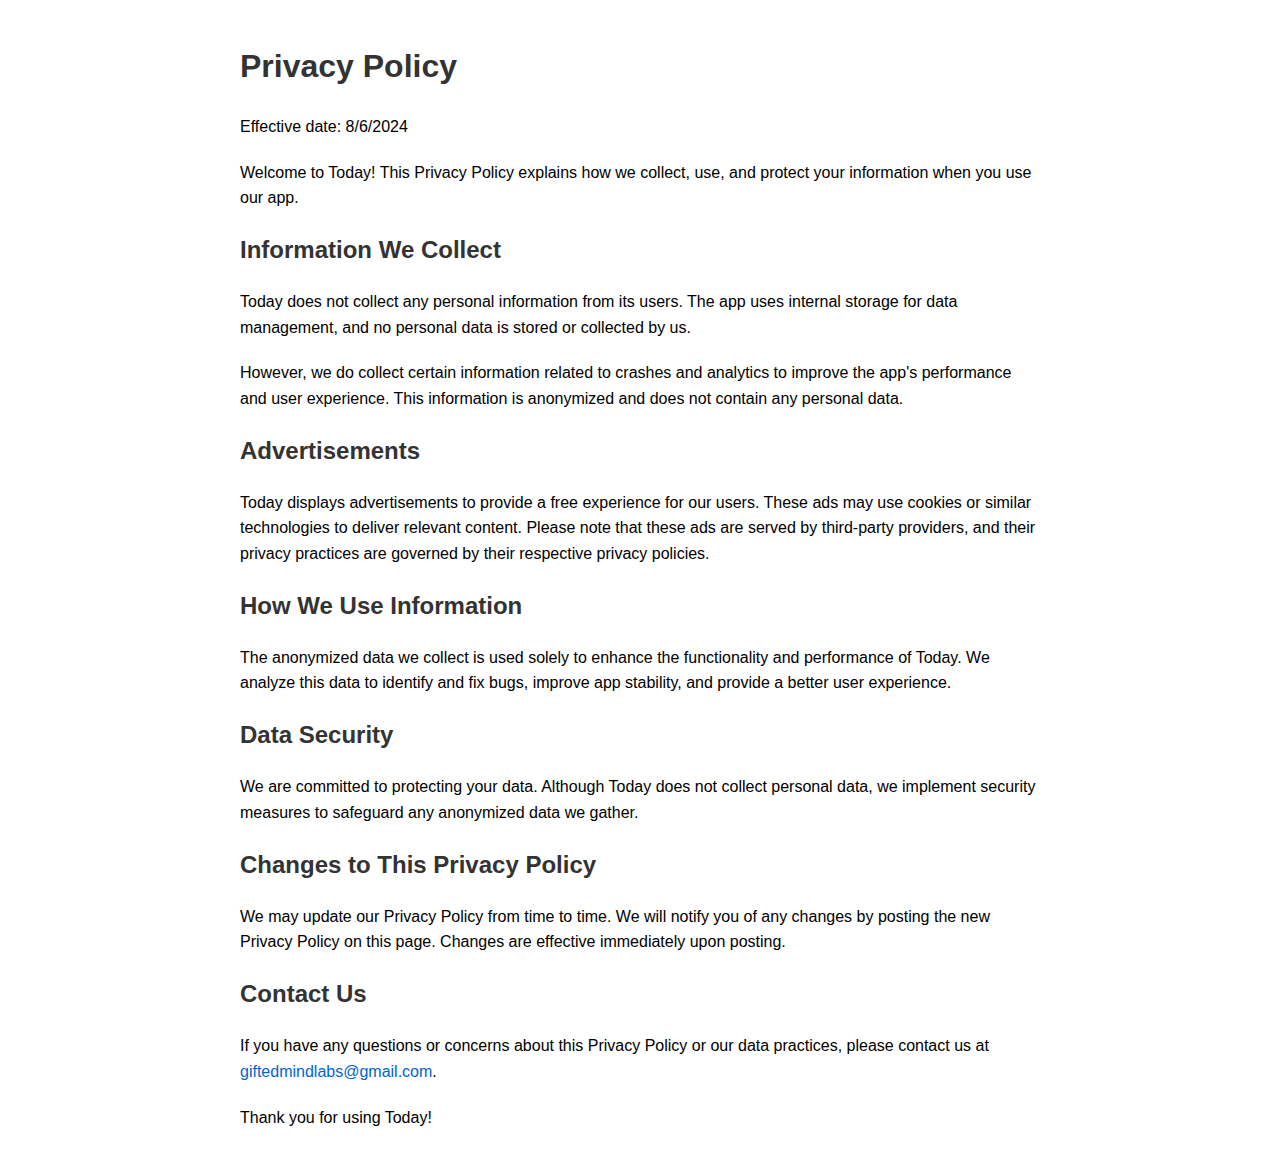
<file: privacy_policy.html>
<!DOCTYPE html>
<html lang="en">
<head>
    <meta charset="UTF-8">
    <meta name="viewport" content="width=device-width, initial-scale=1.0">
    <title>Privacy Policy</title>
    <style>
        body {
            font-family: Arial, sans-serif;
            line-height: 1.6;
            margin: 20px;
            padding: 20px;
            max-width: 800px;
            margin: auto;
        }
        h1, h2, h3 {
            color: #333;
        }
        p {
            margin-bottom: 20px;
        }
        a {
            color: #0066cc;
            text-decoration: none;
        }
    </style>
</head>
<body>
    <h1>Privacy Policy</h1>
    <p>Effective date: 8/6/2024</p>

    <p>Welcome to Today! This Privacy Policy explains how we collect, use, and protect your information when you use our app.</p>

    <h2>Information We Collect</h2>
    <p>Today does not collect any personal information from its users. The app uses internal storage for data management, and no personal data is stored or collected by us.</p>
    <p>However, we do collect certain information related to crashes and analytics to improve the app's performance and user experience. This information is anonymized and does not contain any personal data.</p>

    <h2>Advertisements</h2>
    <p>Today displays advertisements to provide a free experience for our users. These ads may use cookies or similar technologies to deliver relevant content. Please note that these ads are served by third-party providers, and their privacy practices are governed by their respective privacy policies.</p>

    <h2>How We Use Information</h2>
    <p>The anonymized data we collect is used solely to enhance the functionality and performance of Today. We analyze this data to identify and fix bugs, improve app stability, and provide a better user experience.</p>

    <h2>Data Security</h2>
    <p>We are committed to protecting your data. Although Today does not collect personal data, we implement security measures to safeguard any anonymized data we gather.</p>

    <h2>Changes to This Privacy Policy</h2>
    <p>We may update our Privacy Policy from time to time. We will notify you of any changes by posting the new Privacy Policy on this page. Changes are effective immediately upon posting.</p>

    <h2>Contact Us</h2>
    <p>If you have any questions or concerns about this Privacy Policy or our data practices, please contact us at <a href="mailto:giftedmindlabs@gmail.com">giftedmindlabs@gmail.com</a>.</p>

    <p>Thank you for using Today!</p>
</body>
</html>
</file>
